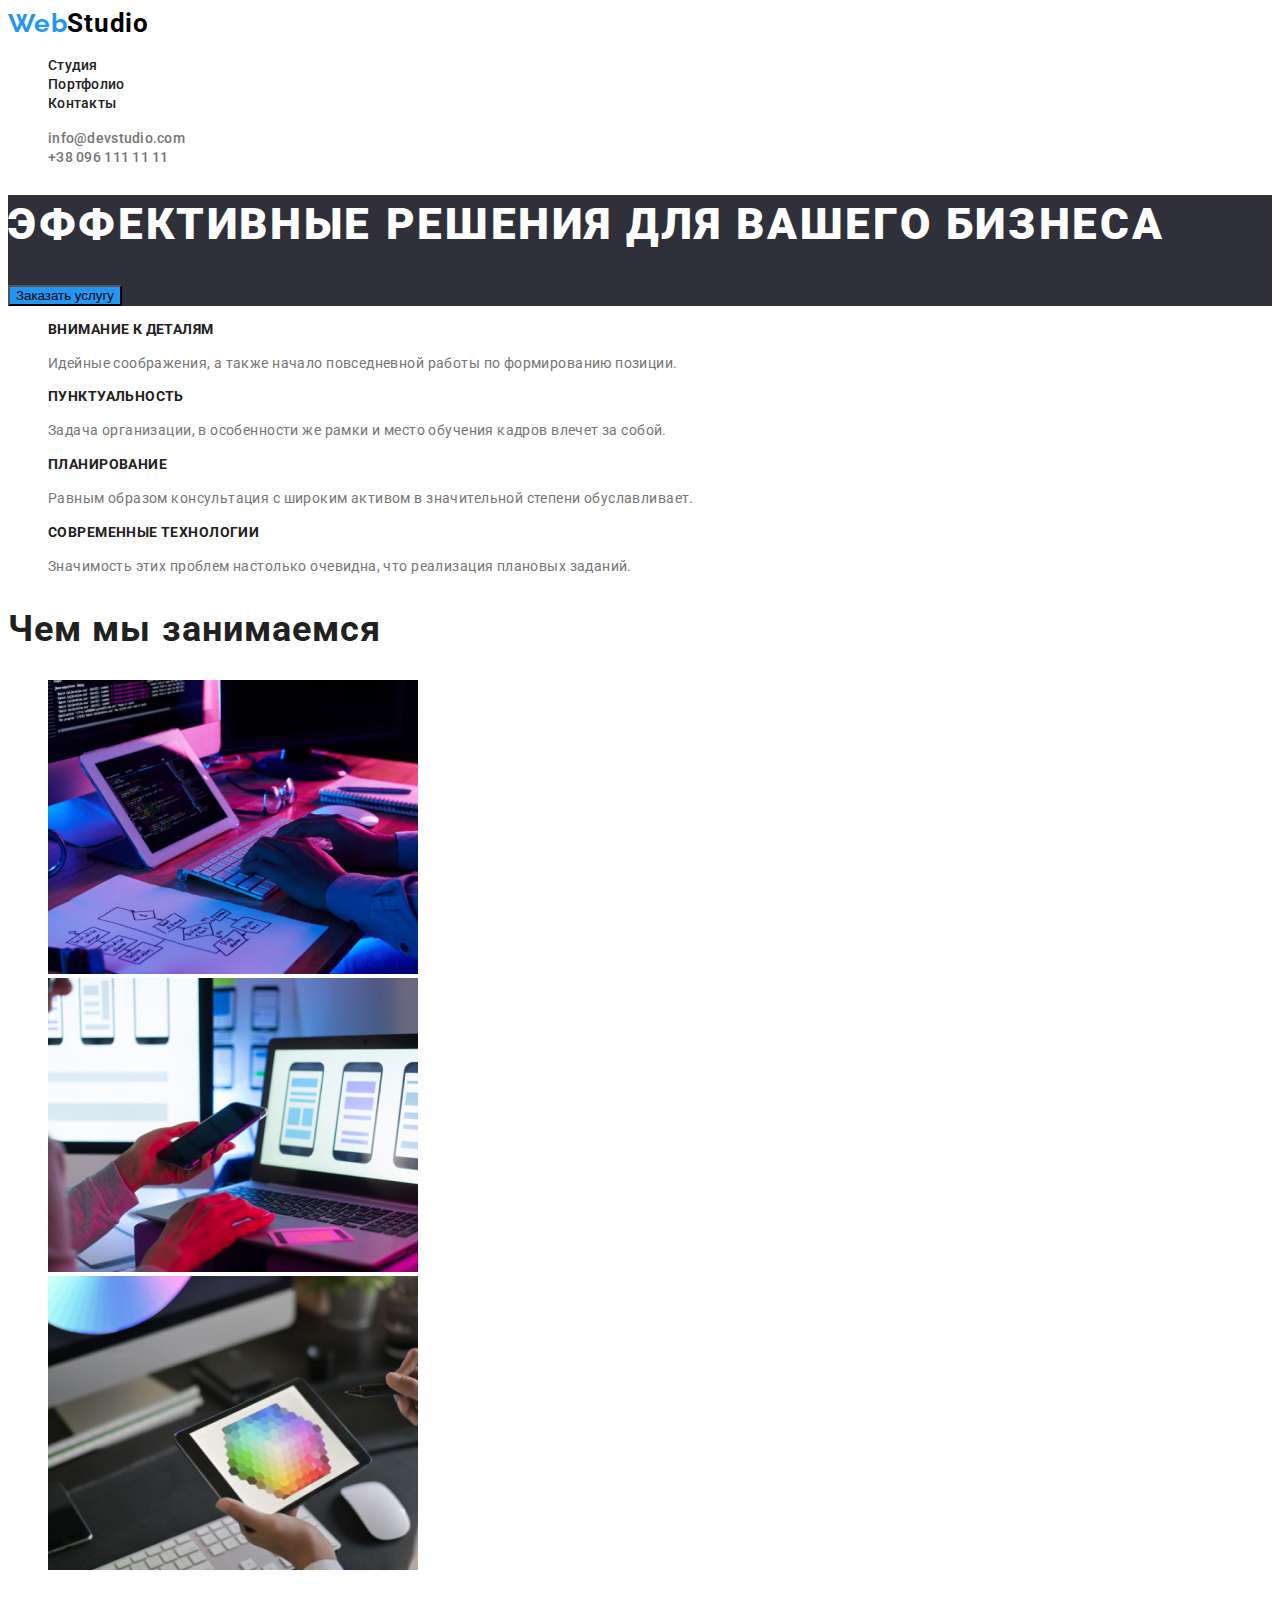
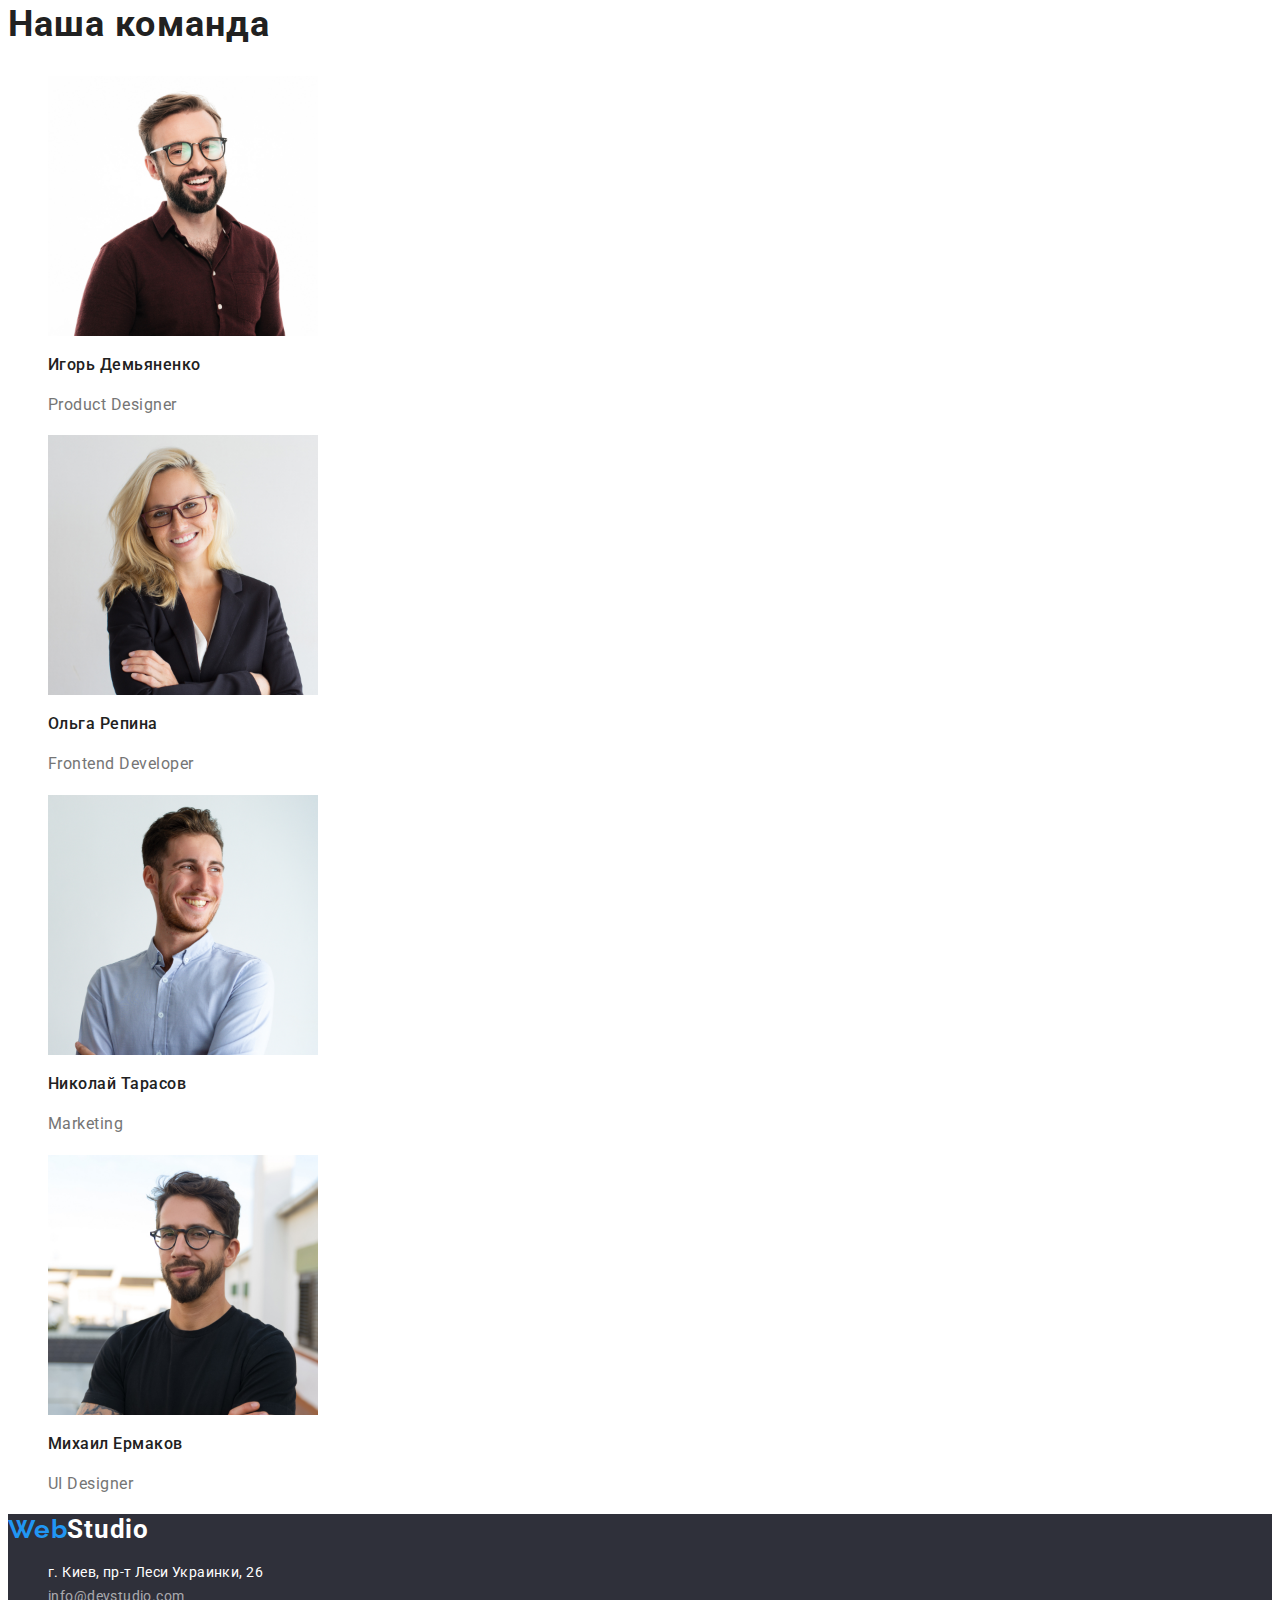
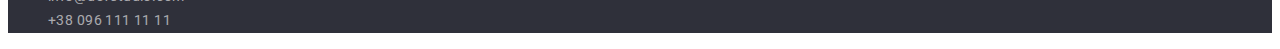
<file: index.html>
<!DOCTYPE html>
<html lang="en">
  <head>
    <meta charset="UTF-8" />
    <meta http-equiv="X-UA-Compatible" content="IE=edge" />
    <meta name="viewport" content="width=device-width, initial-scale=1.0" />
    <title>My progect</title>
    <link rel="preconnect" href="https://fonts.googleapis.com" />
    <link rel="preconnect" href="https://fonts.gstatic.com" crossorigin />
    <link
      href="https://fonts.googleapis.com/css2?family=Raleway:wght@700&family=Roboto:wght@400;500;700;900&display=swap"
      rel="stylesheet"
    />
    <link rel="stylesheet" href="./css/styles.css" />
  </head>

  <body class="body-title">
    <header class="main-header">
      <a class="logo-image linc" href="./index.html"
        ><span class="web-logo">Web</span>Studio</a
      >
      <nav class="main-nav">
        <ul class="menu list">
          <li class="menu-iten">
            <a class="menu-linc linc" href="">Студия</a>
          </li>
          <li class="menu-iten">
            <a class="menu-linc linc" href="portfolio.html">Портфолио</a>
          </li>
          <li class="menu-iten">
            <a class="menu-linc linc" href="">Контакты</a>
          </li>
        </ul>
      </nav>
      <ul class="list">
        <li>
          <a class="email linc" href="mailto:info@devstudio.com"
            >info@devstudio.com</a
          >
        </li>
        <li>
          <a class="contakt-phone-namber linc" href="tel:+380961111111"
            >+38 096 111 11 11</a
          >
        </li>
      </ul>
    </header>

    <main>
      <section class="hero">
        <h1 class="hero-title">Эффективные решения для вашего бизнеса</h1>

        <button type="button" class="modal-buttom">Заказать услугу</button>
      </section>

      <section>
        <h2 hidden>123</h2>
        <ul class="list">
          <li>
            <h3 class="main-title">Внимание к деталям</h3>
            <p class="sud-title">
              Идейные соображения, а также начало повседневной работы по
              формированию позиции.
            </p>
          </li>
          <li>
            <h3 class="main-title">Пунктуальность</h3>
            <p class="sud-title">
              Задача организации, в особенности же рамки и место обучения кадров
              влечет за собой.
            </p>
          </li>
          <li>
            <h3 class="main-title">Планирование</h3>
            <p class="sud-title">
              Равным образом консультация с широким активом в значительной
              степени обуславливает.
            </p>
          </li>
          <li>
            <h3 class="main-title">Современные технологии</h3>
            <p class="sud-title">
              Значимость этих проблем настолько очевидна, что реализация
              плановых заданий.
            </p>
          </li>
        </ul>
      </section>

      <section>
        <h2 class="pages-title">Чем мы занимаемся</h2>
        <ul class="list">
          <li>
            <img src="./images/box1.jpg" alt="box1" width="370" />
          </li>
          <li>
            <img src="./images/box2.jpg" alt="box2" width="370" />
          </li>
          <li>
            <img src="./images/box3.jpg" alt="box2" width="370" />
          </li>
        </ul>
      </section>

      <section>
        <h2 class="pages-title">Наша команда</h2>
        <ul class="list">
          <li>
            <img src="./images/name1.jpg" alt="Product Designer" width="270" />

            <h3 class="name">Игорь Демьяненко</h3>

            <p class="sub-name">Product Designer</p>
          </li>
          <li>
            <img
              src="./images/name2.jpg"
              alt="Frontend Developer"
              width="270"
            />

            <h3 class="name">Ольга Репина</h3>

            <p class="sub-name">Frontend Developer</p>
          </li>
          <li>
            <img src="./images/name3.jpg" alt="Marketing" width="270" />

            <h3 class="name">Николай Тарасов</h3>

            <p class="sub-name">Marketing</p>
          </li>
          <li>
            <img src="./images/name4.jpg" alt="UI Designer" width="270" />

            <h3 class="name">Михаил Ермаков</h3>

            <p class="sub-name">UI Designer</p>
          </li>
        </ul>
      </section>
    </main>

    <footer class="footer-title">
      <a class="logo-footer linc" href="index.html"
        ><span class="web-logo">Web</span>Studio</a
      >
      <address class="address-list">
        <ul class="list">
          <li>
            <a
              class="main-address linc"
              href="https://www.google.com/maps/place/%D0%B1%D1%83%D0%BB.+%D0%9B%D0%B5%D1%81%D0%B8+%D0%A3%D0%BA%D1%80%D0%B0%D0%B8%D0%BD%D0%BA%D0%B8,+26,+%D0%9A%D0%B8%D0%B5%D0%B2,+02000/@50.4265807,30.5383858,17z/data=!3m1!4b1!4m5!3m4!1s0x40d4cf0e033ecbe9:0x57a4dffefec77da0!8m2!3d50.4265807!4d30.5383858"
              >г. Киев, пр-т Леси Украинки, 26</a
            >
          </li>
          <li>
            <a class="enail-address linc" href="mailto:info@devstudio.com"
              >info@devstudio.com</a
            >
          </li>
          <li>
            <a class="phone-address linc" href="tel:+380961111111"
              >+38 096 111 11 11</a
            >
          </li>
        </ul>
      </address>
    </footer>
  </body>
</html>
</file>
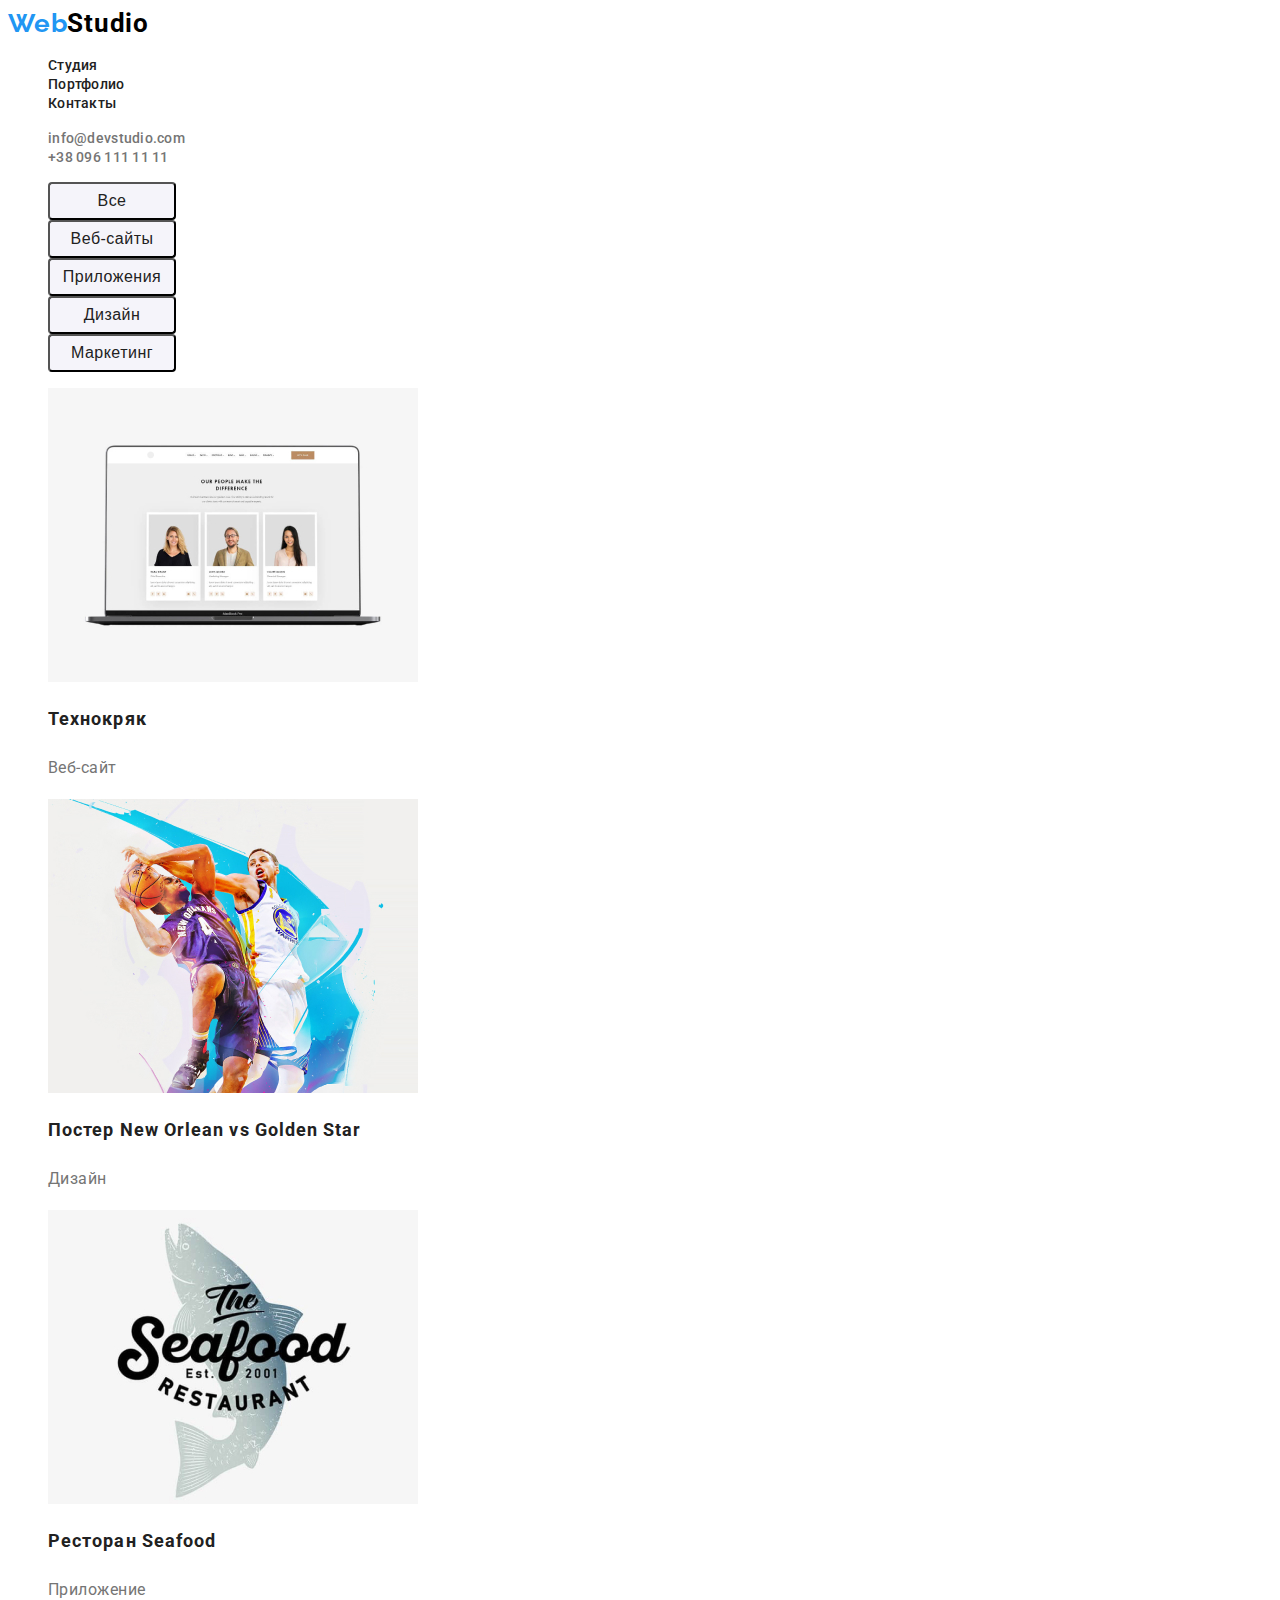
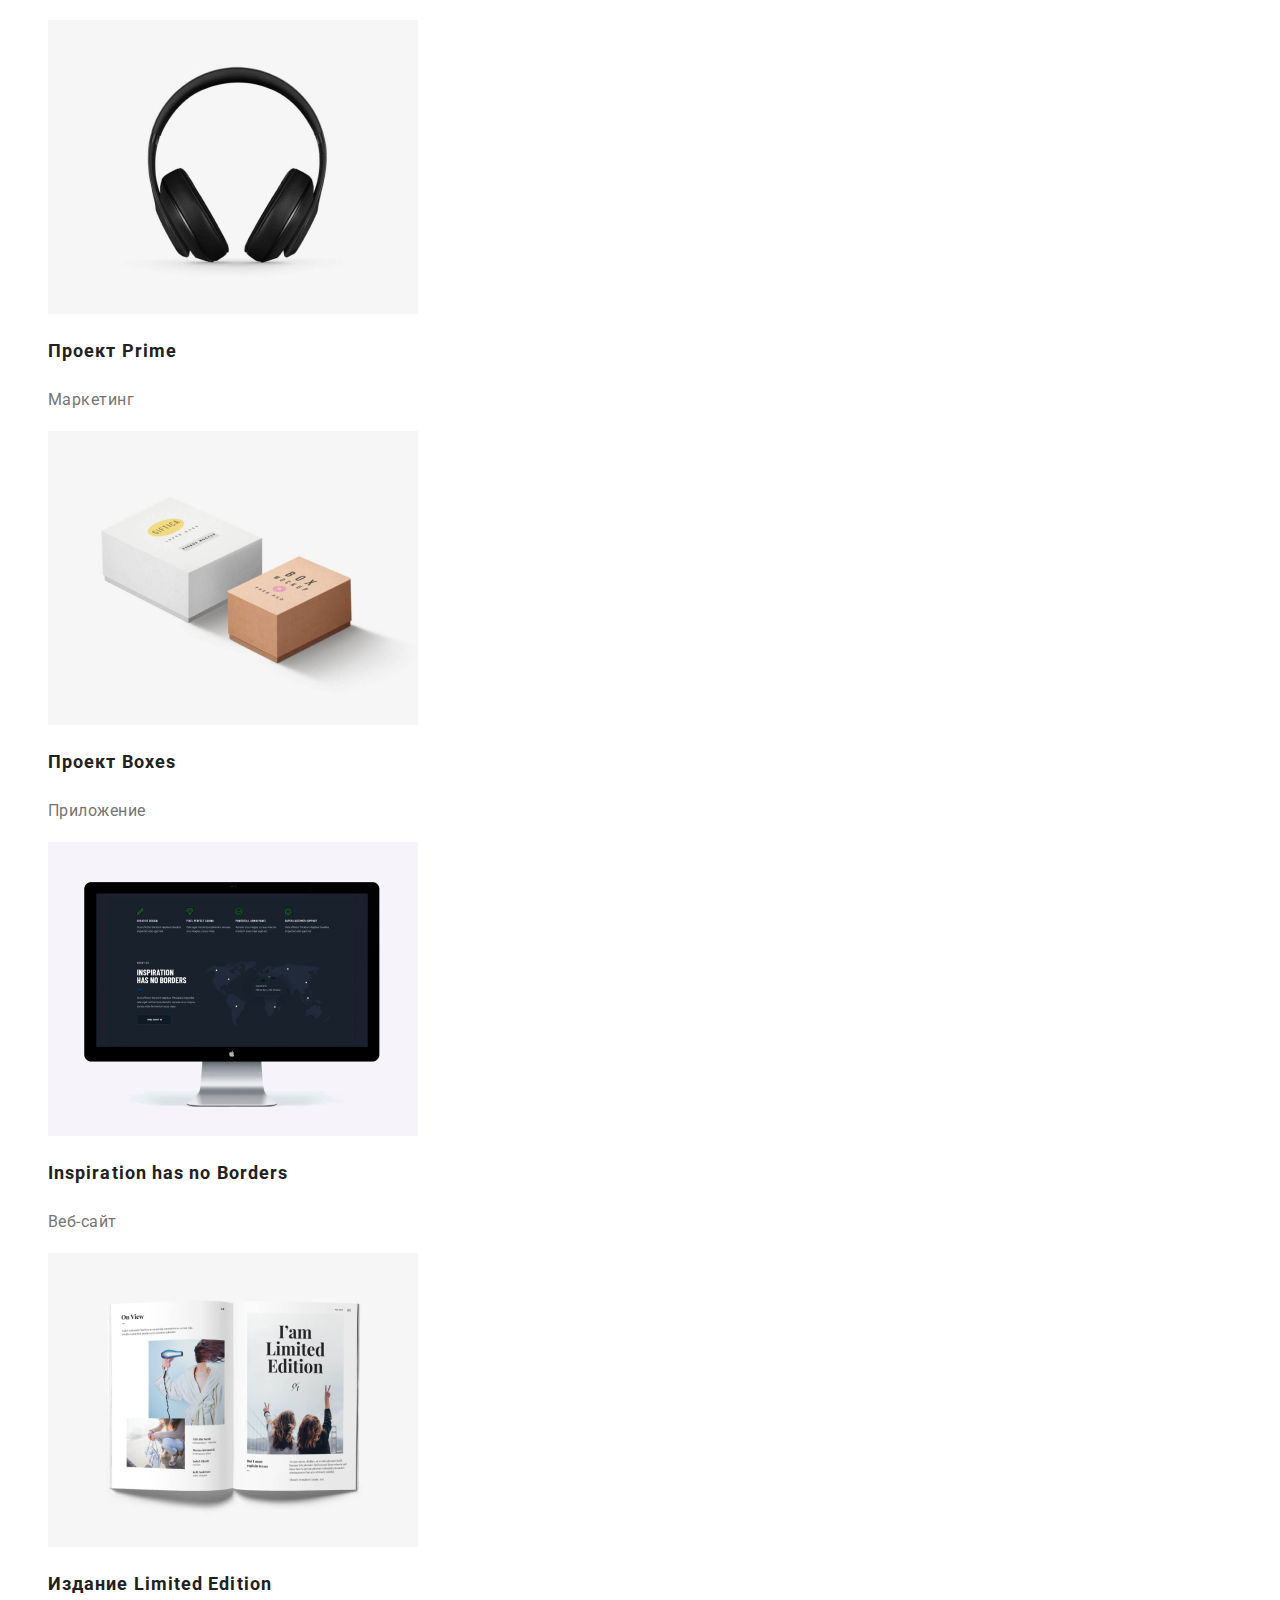
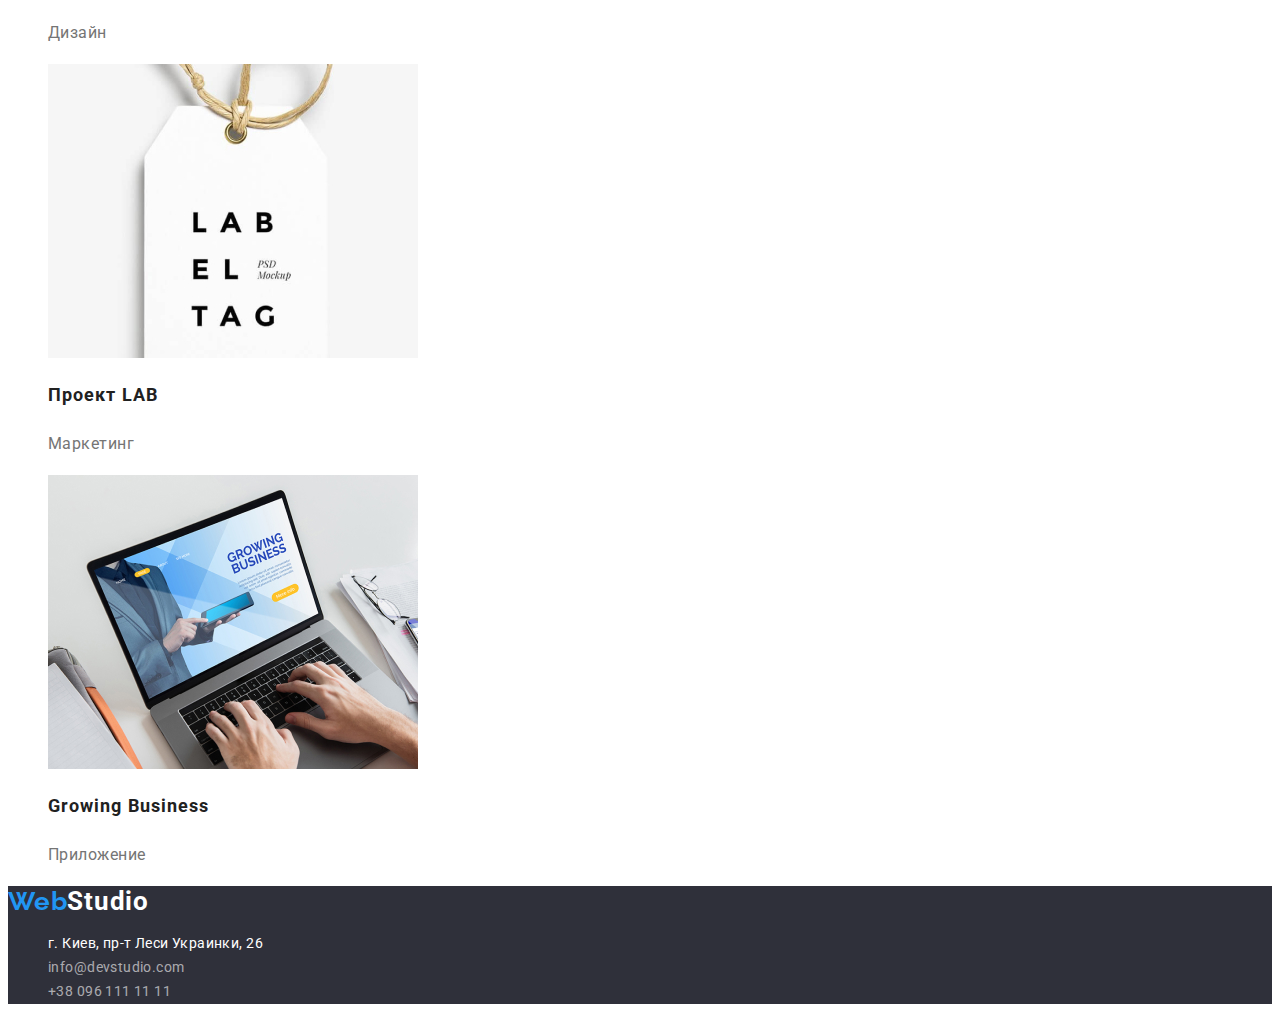
<file: portfolio.html>
<!DOCTYPE html>
<html lang="en">
  <head>
    <meta charset="UTF-8" />
    <meta http-equiv="X-UA-Compatible" content="IE=edge" />
    <meta name="viewport" content="width=device-width, initial-scale=1.0" />
    <title>My progect</title>
    <link rel="preconnect" href="https://fonts.googleapis.com" />
    <link rel="preconnect" href="https://fonts.gstatic.com" crossorigin />
    <link
      href="https://fonts.googleapis.com/css2?family=Raleway:wght@700&family=Roboto:wght@400;500;700;900&display=swap"
      rel="stylesheet"
    />
    <link rel="stylesheet" href="./css/styles.css" />
  </head>

  <body class="body-title">
    <header class="main-header">
      <a class="logo-image linc" href="index.html"
        ><span class="web-logo">Web</span>Studio</a
      >
      <nav class="main-nav">
        <ul class="menu list">
          <li class="menu-iten">
            <a class="menu-linc linc" href="">Студия</a>
          </li>
          <li class="menu-iten">
            <a class="menu-linc linc" href="../hw-02/portfolio.html"
              >Портфолио</a
            >
          </li>
          <li class="menu-iten">
            <a class="menu-linc linc" href="">Контакты</a>
          </li>
        </ul>
      </nav>
      <ul class="list">
        <li>
          <a class="email linc" href="mailto:info@devstudio.com"
            >info@devstudio.com</a
          >
        </li>
        <li>
          <a class="contakt-phone-namber linc" href="tel:+380961111111"
            >+38 096 111 11 11</a
          >
        </li>
      </ul>
    </header>

    <main>
      <h1 hidden>123</h1>
      <section>
        <ul class="list">
          <li>
            <button class="button-portfolio" type="button">Все</button>
          </li>
          <li>
            <button class="button-portfolio" type="button">Веб-сайты</button>
          </li>
          <li>
            <button class="button-portfolio" type="button">Приложения</button>
          </li>
          <li>
            <button class="button-portfolio" type="button">Дизайн</button>
          </li>
          <li>
            <button class="button-portfolio" type="button">Маркетинг</button>
          </li>
        </ul>

        <ul class="list">
          <li>
            <img src="./images/imgportfolio1.jpg" alt="texno-web" width="370" />

            <h2 class="suptitle-images">Технокряк</h2>

            <p class="description-suptitle">Веб-сайт</p>
          </li>
          <li>
            <img src="./images/imgportfolio2.jpg" alt="poster" width="370" />

            <h2 class="suptitle-images">Постер New Orlean vs Golden Star</h2>

            <p class="description-suptitle">Дизайн</p>
          </li>
          <li>
            <img src="./images/imgportfolio3.jpg" alt="seafood" width="370" />

            <h2 class="suptitle-images">Ресторан Seafood</h2>

            <p class="description-suptitle">Приложение</p>
          </li>
          <li>
            <img
              src="./images/imgportfolio4.jpg"
              alt="progect-prime"
              width="370"
            />

            <h2 class="suptitle-images">Проект Prime</h2>

            <p class="description-suptitle">Маркетинг</p>
          </li>
          <li>
            <img
              src="./images/imgportfolio5.jpg"
              alt="progect-boxws"
              width="370"
            />

            <h2 class="suptitle-images">Проект Boxes</h2>

            <p class="description-suptitle">Приложение</p>
          </li>
          <li>
            <img
              src="./images/imgportfolio6.jpg"
              alt="web-borders"
              width="370"
            />

            <h2 class="suptitle-images">Inspiration has no Borders</h2>

            <p class="description-suptitle">Веб-сайт</p>
          </li>
          <li>
            <img
              src="./images/imgportfolio7.jpg"
              alt="limited-edition"
              width="370"
            />

            <h2 class="suptitle-images">Издание Limited Edition</h2>

            <p class="description-suptitle">Дизайн</p>
          </li>
          <li>
            <img
              src="./images/imgportfolio8.jpg"
              alt="progect-lad"
              width="370"
            />

            <h2 class="suptitle-images">Проект LAB</h2>

            <p class="description-suptitle">Маркетинг</p>
          </li>
          <li>
            <img
              src="./images/imgportfolio9.jpg"
              alt="growing-business"
              width="370"
            />

            <h2 class="suptitle-images">Growing Business</h2>

            <p class="description-suptitle">Приложение</p>
          </li>
        </ul>
      </section>
    </main>

    <footer class="footer-title">
      <a class="logo-footer linc" href="index.html"
        ><span class="web-logo">Web</span>Studio</a
      >
      <address class="address-list">
        <ul class="list">
          <li>
            <a
              class="main-address linc"
              href="https://www.google.com/maps/place/%D0%B1%D1%83%D0%BB.+%D0%9B%D0%B5%D1%81%D0%B8+%D0%A3%D0%BA%D1%80%D0%B0%D0%B8%D0%BD%D0%BA%D0%B8,+26,+%D0%9A%D0%B8%D0%B5%D0%B2,+02000/@50.4265807,30.5383858,17z/data=!3m1!4b1!4m5!3m4!1s0x40d4cf0e033ecbe9:0x57a4dffefec77da0!8m2!3d50.4265807!4d30.5383858"
              >г. Киев, пр-т Леси Украинки, 26</a
            >
          </li>
          <li>
            <a class="enail-address linc" href="mailto:info@devstudio.com"
              >info@devstudio.com</a
            >
          </li>
          <li>
            <a class="phone-address linc" href="tel:+380961111111"
              >+38 096 111 11 11</a
            >
          </li>
        </ul>
      </address>
    </footer>
  </body>
</html>
</file>
<file: css/styles.css>
:root {
  --main-font: "Roboto", sans-serif;
  --secondary-font: "Raleway", sans-serif;
  --main-text: #212121;
  --secondary-text: #757575;
  --logo-text: #000000;
  --sectional-color: #2f303a;
  --hover-btn-color: #2196f3;
  --secondary-color: #ffffff;
  --color-phone-email: rgba(255, 255, 255, 0.6);
  --btn-color-nav: #f5f4fa;
}

.body-title {
  font-family: var(--main-font);
  color: var(--main-text);
}
.logo-image {
  font-weight: 700;
  font-size: 26px;
  line-height: 1.19;
  letter-spacing: 0.03em;
  color: var(--logo-text);
}
.web-logo {
  font-family: var(--secondary-font);
  font-weight: 700;
  font-size: 26px;
  line-height: 1.19;
  letter-spacing: 0.03em;
  color: var(--hover-btn-color);
}
.list {
  list-style: none;
}
.linc {
  text-decoration: none;
}
.menu-linc {
  font-weight: 500;
  font-size: 14px;
  line-height: 1.14;
  letter-spacing: 0.02em;
  color: var(--main-text);
}
.menu-linc:hover,
.menu-linc:focus {
  color: var(--hover-btn-color);
}

.email {
  font-weight: 500;
  font-size: 14px;
  line-height: 1.14;
  letter-spacing: 0.02em;
  color: var(--secondary-text);
}

.email:hover,
.email:focus {
  color: var(--hover-btn-color);
}

.contakt-phone-namber {
  font-weight: 500;
  font-size: 14px;
  line-height: 1.14;
  letter-spacing: 0.02em;
  color: var(--secondary-text);
}

.contakt-phone-namber:hover,
.contakt-phone-namber:focus {
  color: var(--hover-btn-color);
}

.hero {
  background: var(--sectional-color);
}
.hero-title {
  font-weight: 900;
  font-size: 44px;
  line-height: 1.36;
  letter-spacing: 0.06em;
  text-transform: uppercase;
  color: var(--secondary-color);
}
.button {
  font-weight: 700;
  font-size: 16px;
  line-height: 1.8;
  display: flex;
  align-items: center;
  text-align: center;
  letter-spacing: 0.06em;
  color: var(--secondary-color);
}

.modal-buttom {
  background: var(--hover-btn-color);
  cursor: pointer;
}
.main-title {
  font-weight: 700;
  font-size: 14px;
  line-height: 1.14;
  letter-spacing: 0.03em;
  text-transform: uppercase;
  color: var(--main-text);
}
.sud-title {
  font-weight: 400;
  font-size: 14px;
  line-height: 1.7;
  letter-spacing: 0.03em;
  color: var(--secondary-text);
}
.pages-title {
  font-weight: 700;
  font-size: 36px;
  line-height: 1.16;
  letter-spacing: 0.03em;
  color: var(--main-text);
}

.name {
  font-weight: 500;
  font-size: 16px;
  line-height: 1.18;
  letter-spacing: 0.03em;
  color: var(--main-text);
}

.sub-name {
  font-weight: 400;
  font-size: 16px;
  line-height: 1.8;
  letter-spacing: 0.03em;
  color: var(--secondary-text);
}
.logo-footer {
  font-weight: 700;
  font-size: 26px;
  line-height: 1.19;
  letter-spacing: 0.03em;
  color: var(--secondary-color);
}
.footer-title {
  background: var(--sectional-color);
}

.main-address {
  font-size: 14px;
  line-height: 1.71;
  letter-spacing: 0.03em;
  color: var(--secondary-color);
}

.enail-address {
  font-weight: 400;
  font-size: 14px;
  line-height: 1.71;
  letter-spacing: 0.03em;
  color: var(--color-phone-email);
}
.phone-address {
  font-weight: 400;
  font-size: 14px;
  line-height: 1.71;
  letter-spacing: 0.03em;
  color: var(--color-phone-email);
}
/*portfolio*/

.button-portfolio {
  width: 128px;
  height: 38px;
  left: 576px;
  top: 174px;
  background: var(--btn-color-nav);
  border-radius: 4px;
  cursor: pointer;

  font-weight: 500;
  font-size: 16px;
  line-height: 1.62;
  text-align: center;
  letter-spacing: 0.03em;
  color: var(--main-text);
}
.button-portfolio:hover,
.button-portfolio:focus {
  background: var(--hover-btn-color);
  color: var(--secondary-color);
}

.suptitle-images {
  font-weight: 700;
  font-size: 18px;
  line-height: 2;
  letter-spacing: 0.06em;
  color: var(--main-text);
}
.description-suptitle {
  font-weight: 400;
  font-size: 16px;
  line-height: 1.87;
  letter-spacing: 0.03em;
  color: var(--secondary-text);
}
.address-list{
 
  font-style: normal;
}
</file>
